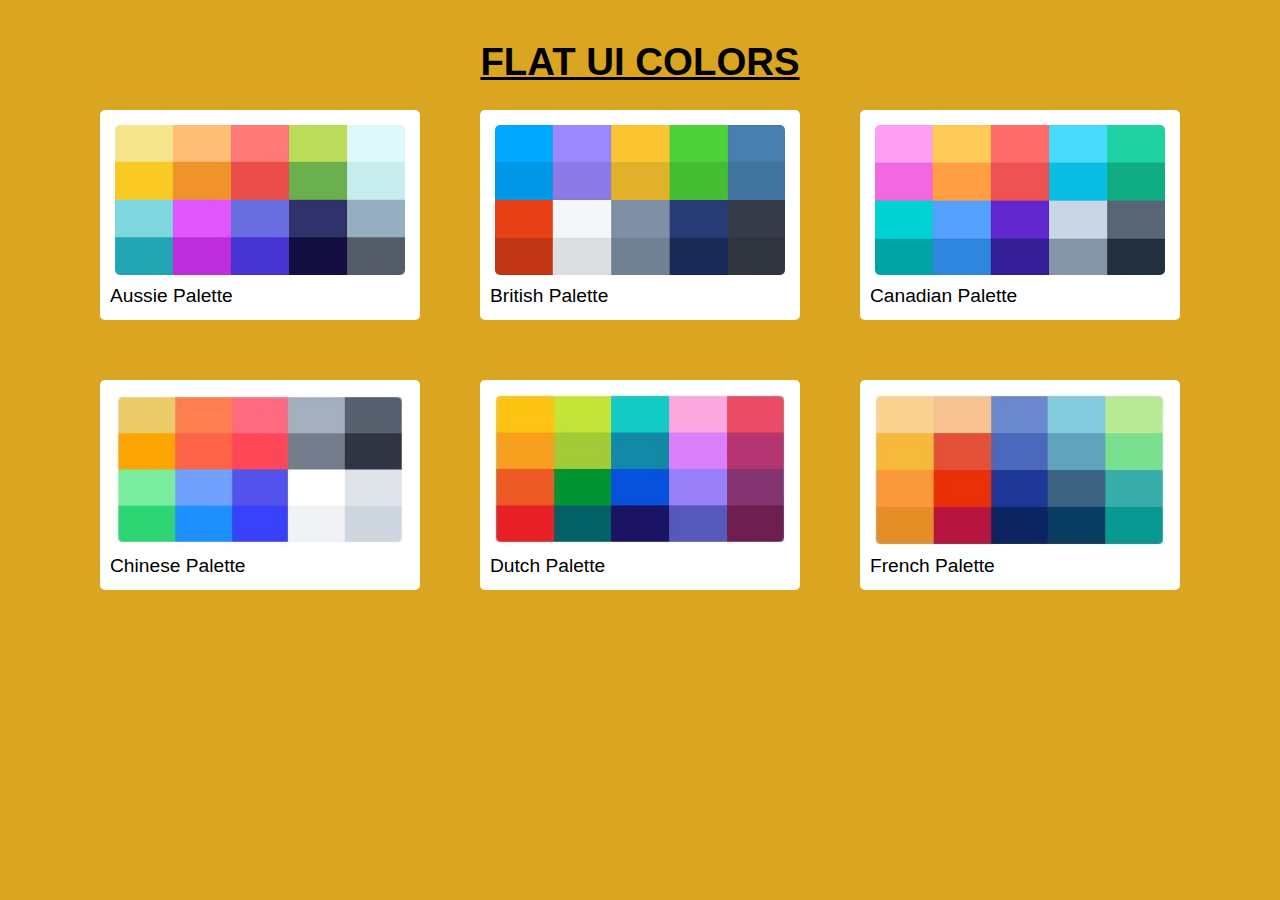
<file: index.html>
<!DOCTYPE html>
<html lang="en">
<head>
    <meta charset="UTF-8">
    <meta name="viewport" content="width=device-width, initial-scale=1.0">
    <title>Palettes | Flat UI Colors</title>
    <link rel="stylesheet" href="./style.css">
</head>
<body>
    <div class="heading">
       <h1> FLAT UI COLORS </h1>
    </div>
    <div class="container">
        <div class="div2">
            <a href='./aussie palette.html'>
            <img src="./assests/aussie-palette.jpg" alt="Aussie palette"></a>Aussie Palette
        </div>
         <div class="div2">
            <a href='./british palette.html'>
            <img src="./assests/british-palette.jpg" alt="British palette"></a>British Palette
            </div>
         <div class="div2">
            <a href='./canadian palette.html'>
            <img src="./assests/canadian-palette.jpg" alt="Canadian palette"></a>Canadian Palette
        </div>
        <div class="div2">
            <a href='./chinese palette.html'>
            <img src="./assests/chinese-palette.JPG" alt="Chinese palette"></a>Chinese Palette
        </div>
        <div class="div2">
            <a href='./Dutch palette.html'>
            <img src="./assests/dutch-palette.JPG" alt="Dutch palette"></a>Dutch Palette
        </div>
        <div class="div2">
            <a href='./French palette.html'>
            <img src="./assests/french-palette.JPG" alt="French palette"></a>French Palette
        </div>
    </div>
</body>
</html>
</file>
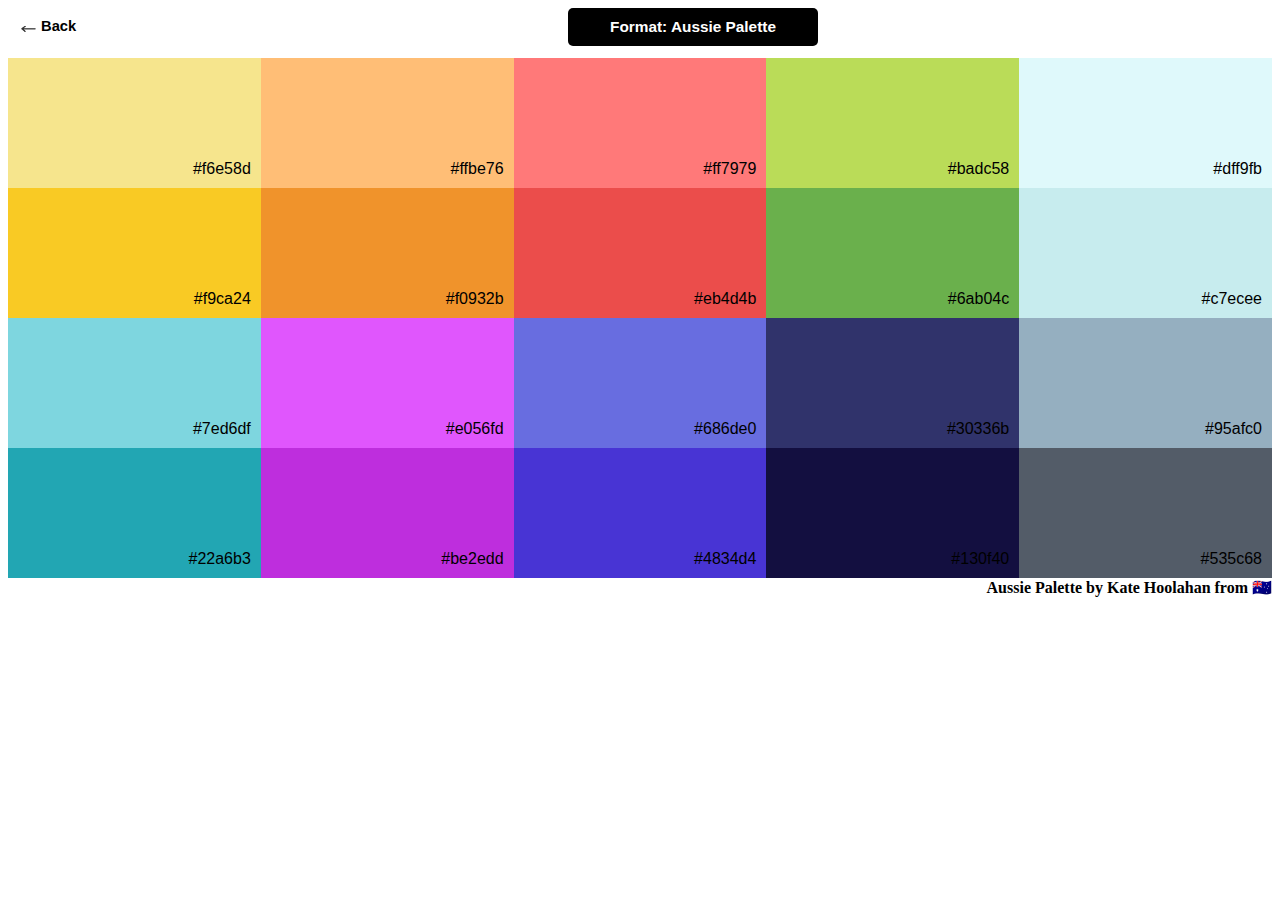
<file: aussie palette.html>
<!DOCTYPE html>
<html lang="en">
<head>
    <meta charset="UTF-8">
    <meta name="viewport" content="width=device-width, initial-scale=1.0">
    <title>Aussie Palette</title>
  <link rel="stylesheet" href="./styleaussiepalette.css">
</head>
<body>
  
  <div class="Back">
    <a href='./index.html'> <img src="./assests/back.png" alt="back" height="30px"> Back</a>
    <div class="Aussie"> Format: Aussie Palette</div> 
  </div>
      
    <div class="maindiv">
       <div id="f6e58d">#f6e58d</div>
       <div id="ffbe76">#ffbe76</div>
       <div id="ff7979">#ff7979</div>
       <div id="badc58">#badc58</div>
       <div id="dff9fb">#dff9fb</div>
       </div><div class="maindiv">
       <div id="f9ca24">#f9ca24</div>
       <div id="f0932b">#f0932b</div>
       <div id="eb4d4b">#eb4d4b</div>
       <div id="ab0">#6ab04c</div>
       <div id="c7ecee">#c7ecee</div>  
    </div>
    <div class="maindiv">
      <div id="ed6df">#7ed6df</div>
      <div id="e056fd">#e056fd</div>
      <div id="c686de0">#686de0</div>
      <div id="c30336b">#30336b</div>
      <div id="c95afc0">#95afc0</div>
    </div>
    <div class="maindiv">
      <div id="c22a6b3">#22a6b3</div>
      <div id="be2edd">#be2edd</div>
      <div id="c4834d4">#4834d4</div>
      <div id="c130f40">#130f40</div>
      <div id="c535c68">#535c68</div>
    </div>
    <div class="p">Aussie Palette by Kate Hoolahan from 🇦🇺
    </div>
</body>
</html>
</file>
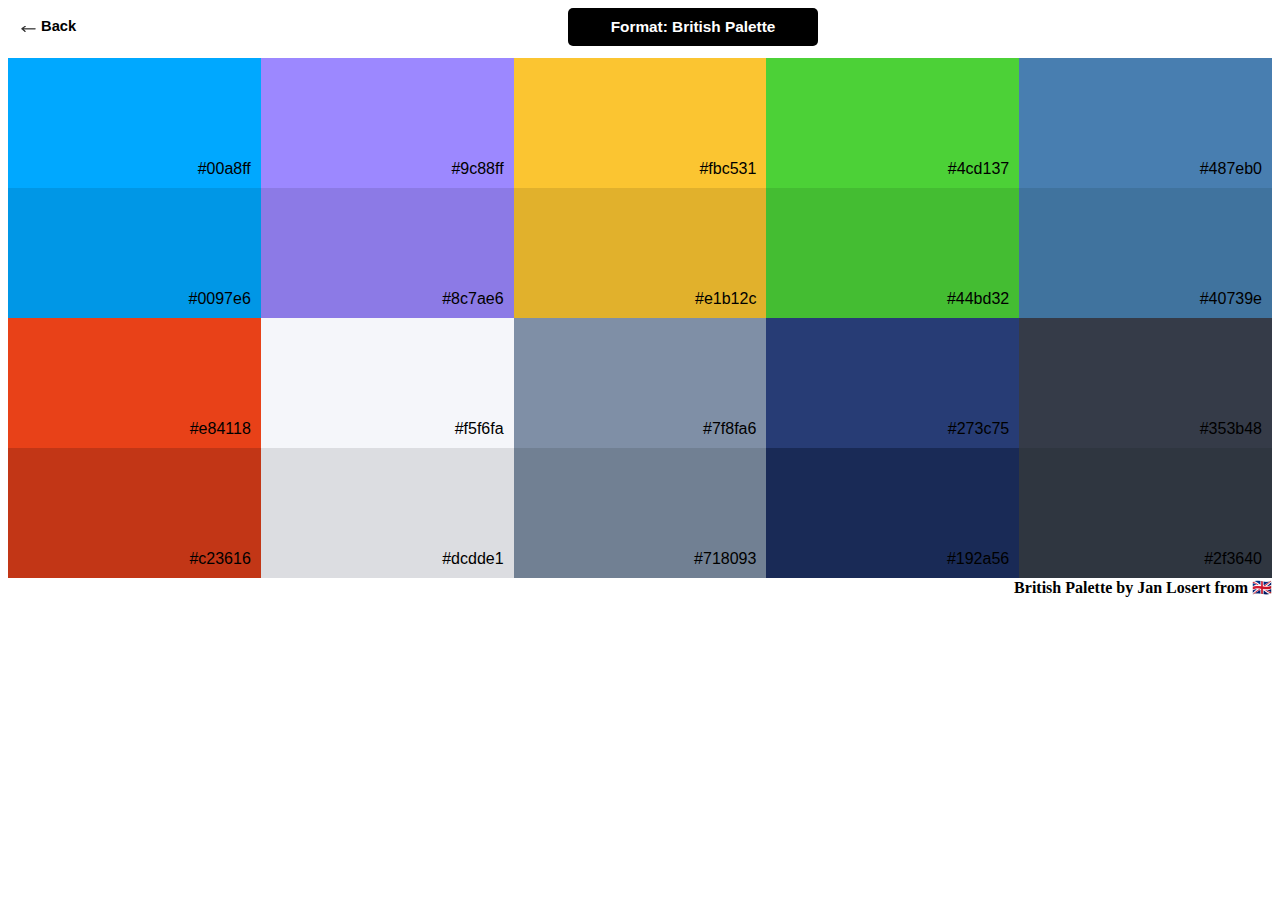
<file: british palette.html>
<!DOCTYPE html>
<html lang="en">
<head>
    <meta charset="UTF-8">
    <meta name="viewport" content="width=device-width, initial-scale=1.0">
    <title>British Palette</title>
  <link rel="stylesheet" href="./stylebritishpalette.css">
</head>
<body>
  
  <div class="Back">
    <a href='./index.html'> <img src="./assests/back.png" alt="back" height="30px"> Back</a>
    <div class="British"> Format: British Palette</div> 
  </div>

    <div class="maindiv">
      <div id="f6e58d">#00a8ff</div>
      <div id="ffbe76">#9c88ff</div>
      <div id="ff7979">#fbc531</div>
      <div id="badc58">#4cd137</div>
      <div id="dff9fb">#487eb0</div>
      </div><div class="maindiv">
      <div id="f9ca24">#0097e6</div>
      <div id="f0932b">#8c7ae6</div>
      <div id="eb4d4b">#e1b12c</div>
      <div id="ab0">#44bd32</div>
      <div id="c7ecee">#40739e</div>  
   </div>
   <div class="maindiv">
     <div id="ed6df">#e84118</div>
     <div id="e056fd">#f5f6fa</div>
     <div id="c686de0">#7f8fa6</div>
     <div id="c30336b">#273c75</div>
     <div id="c95afc0">#353b48</div>
   </div>
   <div class="maindiv">
     <div id="c22a6b3">#c23616</div>
     <div id="be2edd">#dcdde1</div>
     <div id="c4834d4">#718093</div>
     <div id="c130f40">#192a56</div>
     <div id="c535c68">#2f3640</div>
    </div>
    <div class="p">British Palette by Jan Losert from 🇬🇧
    </div>
</body>
</html>
</file>
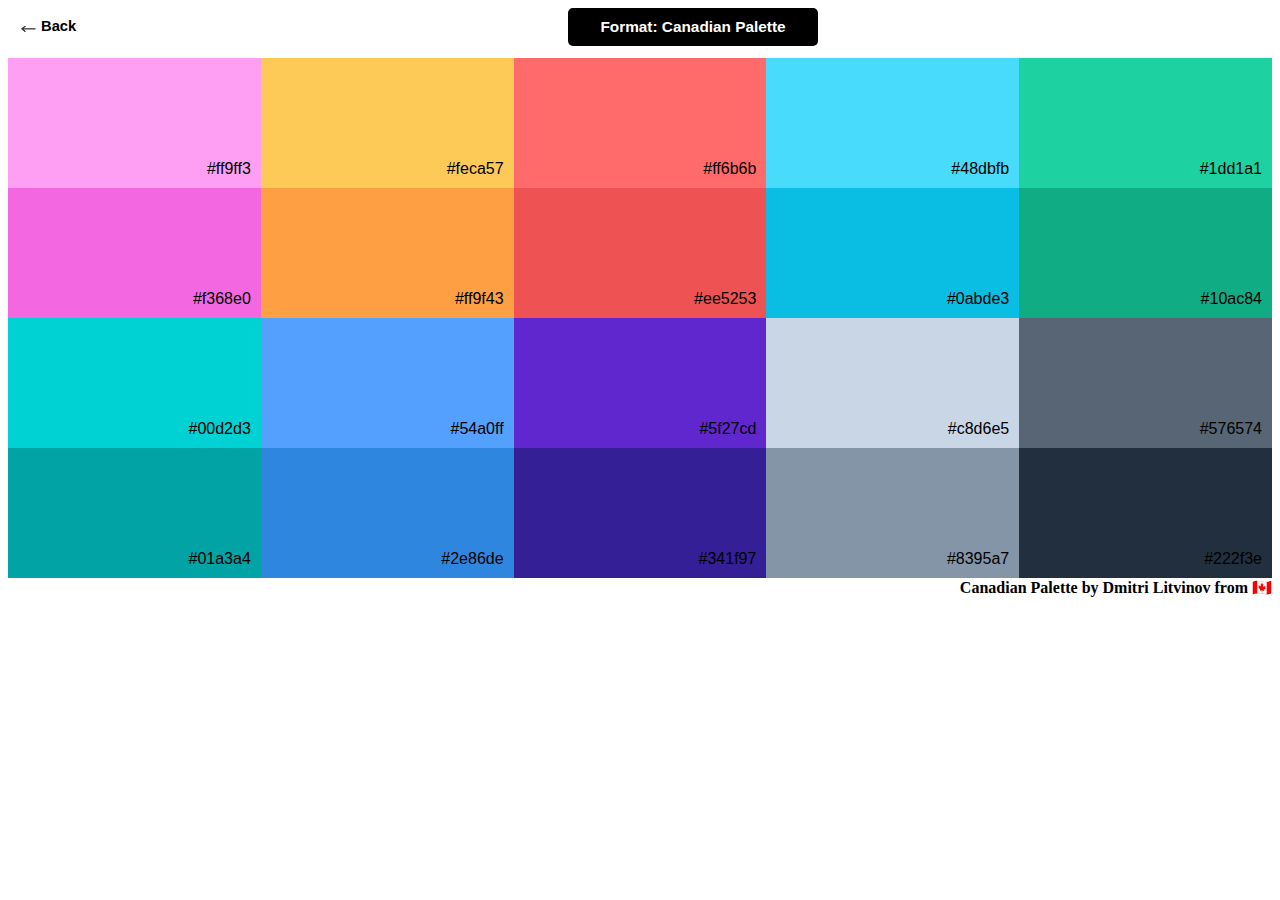
<file: canadian palette.html>
<!DOCTYPE html>
<html lang="en">
<head>
    <meta charset="UTF-8">
    <meta name="viewport" content="width=device-width, initial-scale=1.0">
    <title>Canadian Palette</title>
  <link rel="stylesheet" href="./stylecanadianpalette.css">
</head>
<body>
  
  <div class="Back">
    <a href='./index.html'> <img src="./assests/back.png" alt="back" height="30px"> Back</a>
    <div class="Canadian"> Format: Canadian Palette</div> 
  </div>

    <div class="maindiv">
      <div id="f6e58d">#ff9ff3</div>
      <div id="ffbe76">#feca57</div>
      <div id="ff7979">#ff6b6b</div>
      <div id="badc58">#48dbfb</div>
      <div id="dff9fb">#1dd1a1</div>
      </div><div class="maindiv">
      <div id="f9ca24">#f368e0</div>
      <div id="f0932b">#ff9f43</div>
      <div id="eb4d4b">#ee5253</div>
      <div id="ab0">#0abde3</div>
      <div id="c7ecee">#10ac84</div>  
   </div>
   <div class="maindiv">
     <div id="ed6df">#00d2d3</div>
     <div id="e056fd">#54a0ff</div>
     <div id="c686de0">#5f27cd</div>
     <div id="c30336b">#c8d6e5</div>
     <div id="c95afc0">#576574</div>
   </div>
   <div class="maindiv">
     <div id="c22a6b3">#01a3a4</div>
     <div id="be2edd">#2e86de</div>
     <div id="c4834d4">#341f97</div>
     <div id="c130f40">#8395a7</div>
     <div id="c535c68">#222f3e</div>
    </div>
    <div class="p">Canadian Palette by Dmitri Litvinov from 🇨🇦
    </div>
</body>
</html>
</file>
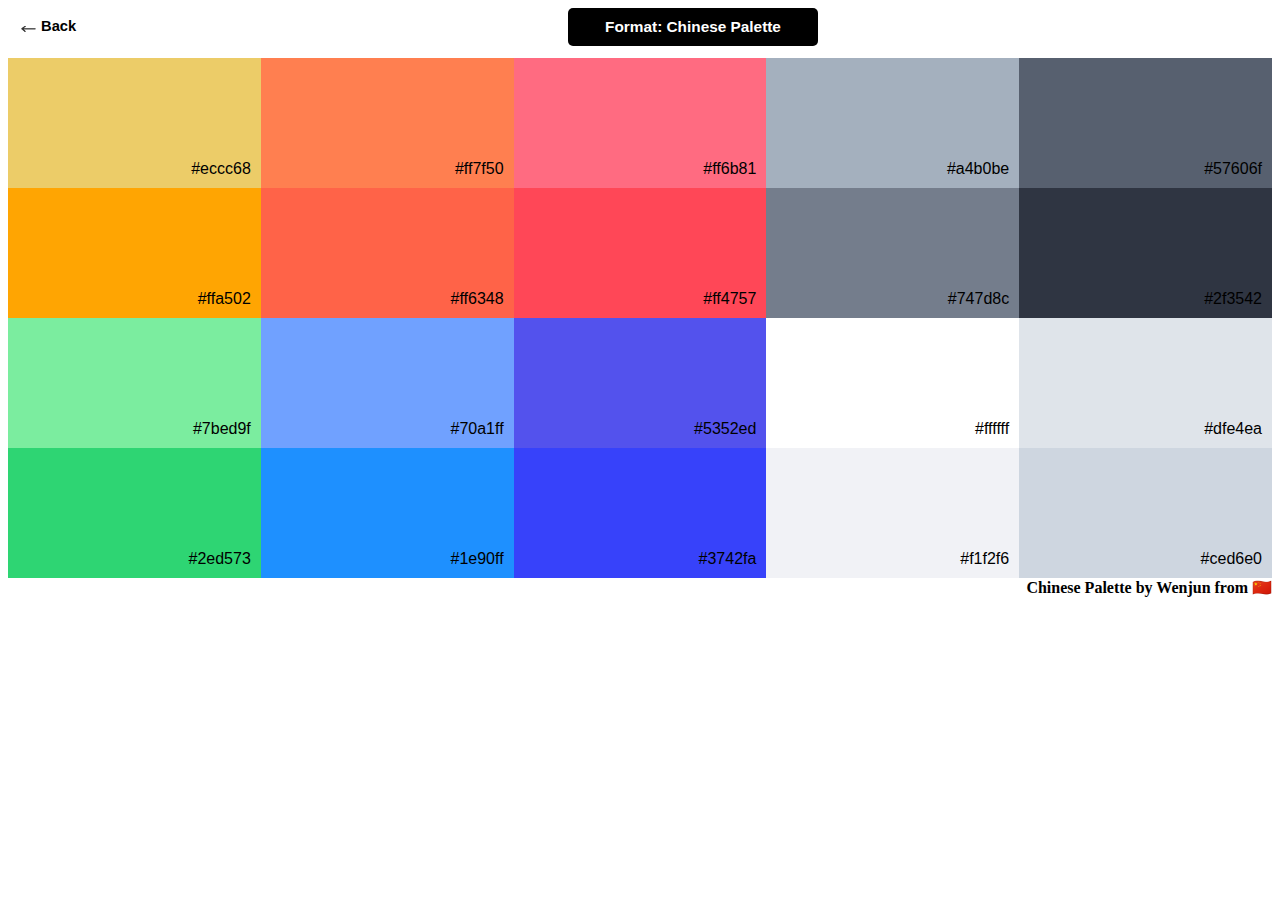
<file: chinese palette.html>
<!DOCTYPE html>
<html lang="en">
<head>
    <meta charset="UTF-8">
    <meta name="viewport" content="width=device-width, initial-scale=1.0">
    <title>Chinese Palette</title>
  <link rel="stylesheet" href="./stylechinesepalette.css">
</head>
<body>
  
  <div class="Back">
    <a href='./index.html'> <img src="./assests/back.png" alt="back" height="30px"> Back</a>
    <div class="Chinese"> Format: Chinese Palette</div> 
  </div>
      
    <div class="maindiv">
       <div id="f6e58d">#eccc68</div>
       <div id="ffbe76">#ff7f50</div>
       <div id="ff7979">#ff6b81</div>
       <div id="badc58">#a4b0be</div>
       <div id="dff9fb">#57606f</div>
       </div><div class="maindiv">
       <div id="f9ca24">#ffa502</div>
       <div id="f0932b">#ff6348</div>
       <div id="eb4d4b">#ff4757</div>
       <div id="ab0">#747d8c</div>
       <div id="c7ecee">#2f3542</div>  
    </div>
    <div class="maindiv">
      <div id="ed6df">#7bed9f</div>
      <div id="e056fd">#70a1ff</div>
      <div id="c686de0">#5352ed</div>
      <div id="c30336b">#ffffff</div>
      <div id="c95afc0">#dfe4ea</div>
    </div>
    <div class="maindiv">
      <div id="c22a6b3">#2ed573</div>
      <div id="be2edd">#1e90ff</div>
      <div id="c4834d4">#3742fa</div>
      <div id="c130f40">#f1f2f6</div>
      <div id="c535c68">#ced6e0</div>
    </div>
    <div class="p">Chinese Palette by Wenjun from 🇨🇳
    </div>
</body>
</html>
</file>
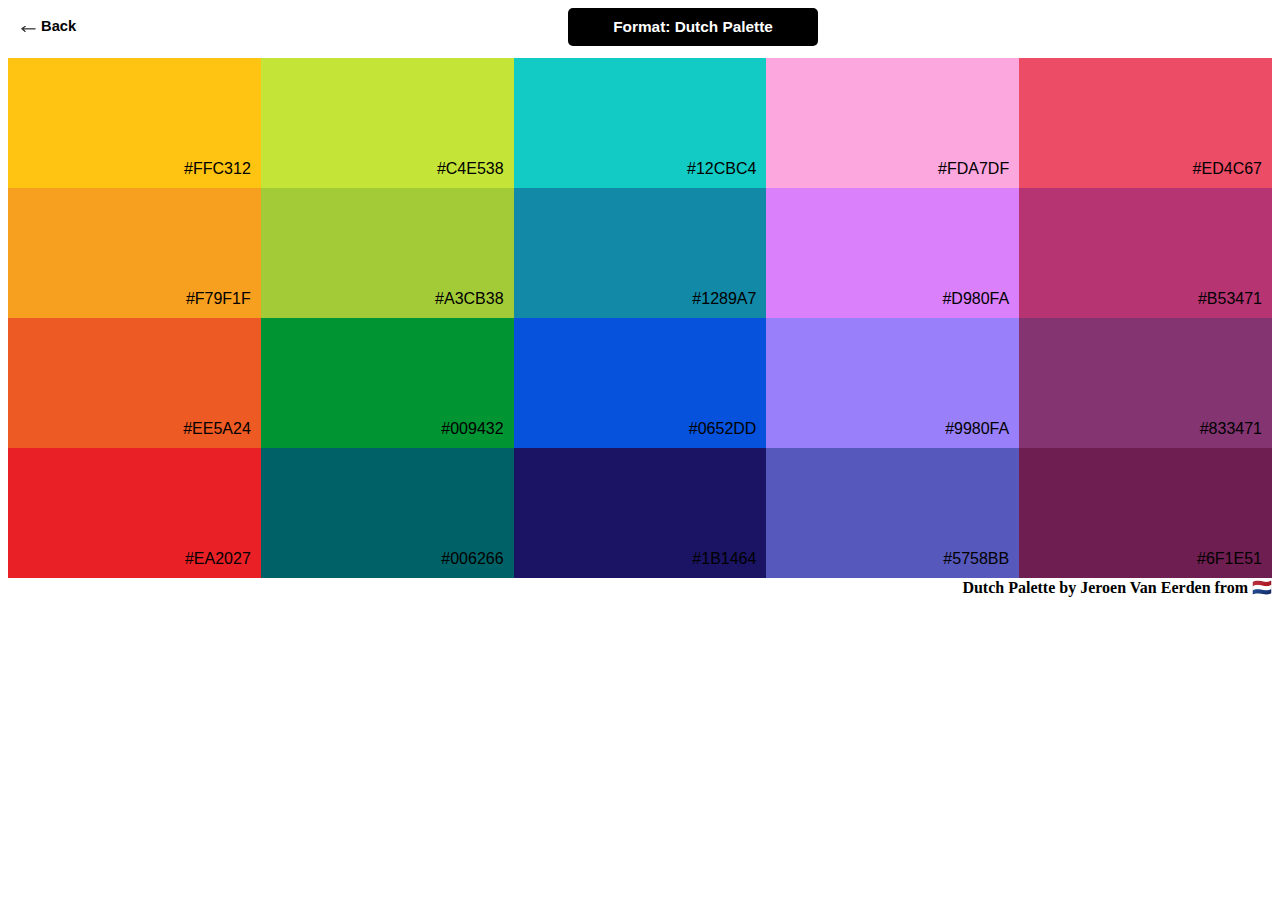
<file: Dutch palette.html>
<!DOCTYPE html>
<html lang="en">
<head>
    <meta charset="UTF-8">
    <meta name="viewport" content="width=device-width, initial-scale=1.0">
    <title>Dutch Palette</title>
  <link rel="stylesheet" href="./styledutchpalette.css">
</head>
<body>
  
  <div class="Back">
    <a href='./index.html'> <img src="./assests/back.png" alt="back" height="30px"> Back</a>
    <div class="Dutch"> Format: Dutch Palette</div> 
  </div>
      
    <div class="maindiv">
       <div id="f6e58d">#FFC312</div>
       <div id="ffbe76">#C4E538</div>
       <div id="ff7979">#12CBC4</div>
       <div id="badc58">#FDA7DF</div>
       <div id="dff9fb">#ED4C67</div>
       </div><div class="maindiv">
       <div id="f9ca24">#F79F1F</div>
       <div id="f0932b">#A3CB38</div>
       <div id="eb4d4b">#1289A7</div>
       <div id="ab0">#D980FA</div>
       <div id="c7ecee">#B53471</div>  
    </div>
    <div class="maindiv">
      <div id="ed6df">#EE5A24</div>
      <div id="e056fd">#009432</div>
      <div id="c686de0">#0652DD</div>
      <div id="c30336b">#9980FA</div>
      <div id="c95afc0">#833471</div>
    </div>
    <div class="maindiv">
      <div id="c22a6b3">#EA2027</div>
      <div id="be2edd">#006266</div>
      <div id="c4834d4">#1B1464</div>
      <div id="c130f40">#5758BB</div>
      <div id="c535c68">#6F1E51</div>
    </div>
    <div class="p">Dutch Palette by Jeroen Van Eerden from 🇳🇱
    </div>
    
</body>
</html>
</file>
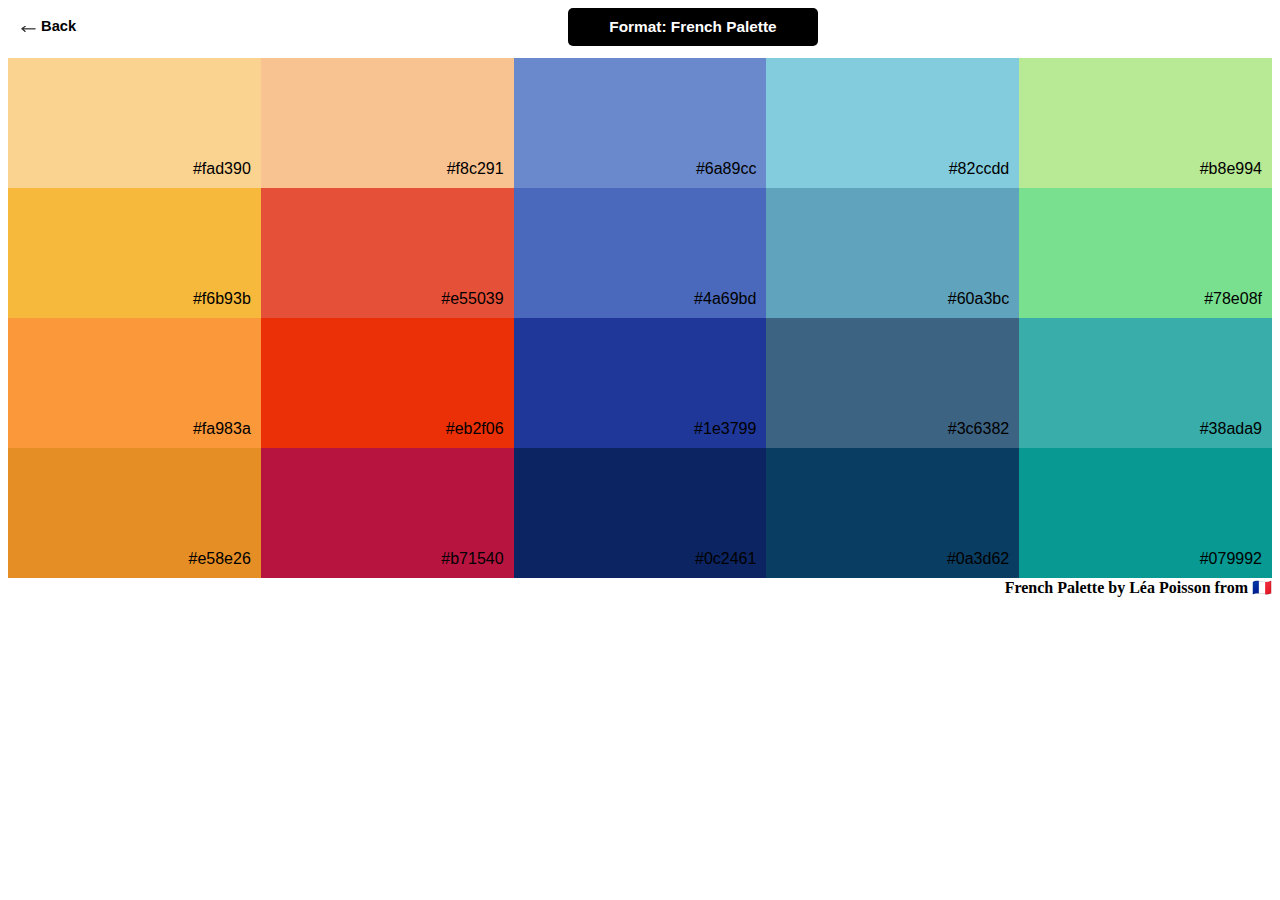
<file: French palette.html>
<!DOCTYPE html>
<html lang="en">
<head>
    <meta charset="UTF-8">
    <meta name="viewport" content="width=device-width, initial-scale=1.0">
    <title>French Palette</title>
  <link rel="stylesheet" href="./stylefrenchpalette.css">
</head>
<body>
  
  <div class="Back">
    <a href='./index.html'> <img src="./assests/back.png" alt="back" height="30px"> Back</a>
    <div class="French"> Format: French Palette</div> 
  </div>
      
    <div class="maindiv">
       <div id="f6e58d">#fad390</div>
       <div id="ffbe76">#f8c291</div>
       <div id="ff7979">#6a89cc</div>
       <div id="badc58">#82ccdd</div>
       <div id="dff9fb">#b8e994</div>
       </div><div class="maindiv">
       <div id="f9ca24">#f6b93b</div>
       <div id="f0932b">#e55039</div>
       <div id="eb4d4b">#4a69bd</div>
       <div id="ab0">#60a3bc</div>
       <div id="c7ecee">#78e08f</div>  
    </div>
    <div class="maindiv">
      <div id="ed6df">#fa983a</div>
      <div id="e056fd">#eb2f06</div>
      <div id="c686de0">#1e3799</div>
      <div id="c30336b">#3c6382</div>
      <div id="c95afc0">#38ada9</div>
    </div>
    <div class="maindiv">
      <div id="c22a6b3">#e58e26</div>
      <div id="be2edd">#b71540</div>
      <div id="c4834d4">#0c2461</div>
      <div id="c130f40">#0a3d62</div>
      <div id="c535c68">#079992</div>
    </div>
    <div class="p">French Palette by Léa Poisson from 🇫🇷
    </div>
</body>
</html>
</file>
<file: style.css>
body{
    background-color: goldenrod;
}
.heading{
    color: black;
    margin-top: 40px;
    font-size: 13.5px;
    font-family: 'Gill Sans', 'Gill Sans MT', Calibri, 'Trebuchet MS', sans-serif;
    height: 40px;
    text-align: justify;
    text-decoration-line: underline;
    font-size: larger;
}
.container{
    display: flex;
    flex-direction: row;
    align-items: center;
    justify-content: center;
    flex-wrap: wrap;
}
h1{
    cursor: auto;
    text-align: center;
}

.div2{
    background-color: white;
    width: 300px;
    height: 190px;
    margin: 30px;
    border-radius: 5px;
    padding: 10px;
    font-family: 'Franklin Gothic Medium', 'Arial Narrow', Arial, sans-serif;
    font-size: larger;
}
img{
    border: 0px solid white;
    border-radius: 10px;
    width: 290px;
    height: 150px;
    padding:5px;
}
</file>
<file: styleaussiepalette.css>
.Back{
    height: 50px;
    display: flex;
    flex-direction: row;
    font-weight: bolder;
}
img{
    margin-left: 10px;
    margin-top: 3px;
    margin-right: 5px;
    height: 15px;
}
a{
    text-decoration: none;
    font-family: Arial, Helvetica, sans-serif;
    font-size: 1.15vw;
    margin-top: 10px;
    margin-left: 3px;
    display: flex;
    color: black
}
.Aussie{
    font-size: 1.2vw ;
    font-family: 'Gill Sans', 'Gill Sans MT', Calibri, 'Trebuchet MS', sans-serif;
    border: 0px ;
    border-radius: 5px;
    width: 250px;
    height: 38px;
    display: flex;
    justify-content: center;
    align-items: center;
    margin-left: 560px;
    color: rgb(255, 255, 255);
    background-color: black;
    position: absolute;
}

.maindiv{
    display: flex;
    flex-direction: rows;
    width: 100%;
    justify-content: center
   
}
#f6e58d{
    background-color: #f6e58d;
    font-family: Arial, Helvetica, sans-serif;
        width: 270px;
    height: 110px;
    display: flex;
    align-items: flex-end;
    justify-content: flex-end;
    padding: 10px;
}
#ffbe76{
    font-family: Arial, Helvetica, sans-serif;
        width: 270px;
    height: 110px;
    background-color: #ffbe76;
    display: flex;
    align-items: flex-end;
    justify-content: flex-end;
    padding: 10px;
}
#ff7979{
    font-family: Arial, Helvetica, sans-serif;
        width: 270px;
    height: 110px;
    background-color: #ff7979;
    display: flex;
    align-items: flex-end;
    justify-content: flex-end;
    padding: 10px;
}
#badc58{
    font-family: Arial, Helvetica, sans-serif;
        width: 270px;
    height: 110px;
    background-color: #badc58;
    display: flex;
    align-items: flex-end;
    justify-content: flex-end;
    padding: 10px;
}
#dff9fb{
    font-family: Arial, Helvetica, sans-serif;
        width: 270px;
    height: 110px;
    background-color: #dff9fb;
    display: flex;
    align-items: flex-end;
    justify-content: flex-end;
    padding: 10px;
}
#f9ca24{
    font-family: Arial, Helvetica, sans-serif;
        width: 270px;
    height: 110px;
    background-color: #f9ca24;
    display: flex;
    align-items: flex-end;
    justify-content: flex-end;
    padding: 10px;
    
}
#f0932b{  
    font-family: Arial, Helvetica, sans-serif;
        width: 270px;
    height: 110px;
    background-color: #f0932b;
    display: flex;
    align-items: flex-end;
    justify-content: flex-end;
    padding: 10px;
}
#eb4d4b{  
    font-family: Arial, Helvetica, sans-serif;
        width: 270px;
    height: 110px;
    background-color: #eb4d4b;
    display: flex;
    align-items: flex-end;
    justify-content: flex-end;
    padding: 10px;
}
#ab0{  
    font-family: Arial, Helvetica, sans-serif;
        width: 270px;
    height: 110px;
    background-color: #6ab04c;
    display: flex;
    align-items: flex-end;
    justify-content: flex-end;
    padding: 10px;
}
#c7ecee{  
    font-family: Arial, Helvetica, sans-serif;
        width: 270px;
    height: 110px;
    background-color: #c7ecee;
    display: flex;
    align-items: flex-end;
    justify-content: flex-end;
    padding: 10px;
}
#ed6df{  
    font-family: Arial, Helvetica, sans-serif;
        width: 270px;
    height: 110px;
    background-color:#7ed6df;
    display: flex;
    align-items: flex-end;
    justify-content: flex-end;
    padding: 10px;
}
#e056fd{  
    font-family: Arial, Helvetica, sans-serif;
        width: 270px;
    height: 110px;
    background-color:#e056fd;
    display: flex;
    align-items: flex-end;
    justify-content: flex-end;
    padding: 10px;
}
#c686de0{  
    font-family: Arial, Helvetica, sans-serif;
        width: 270px;
    height: 110px;
    background-color: #686de0;
    display: flex;
    align-items: flex-end;
    justify-content: flex-end;
    padding: 10px;
}
#c30336b{  
    font-family: Arial, Helvetica, sans-serif;
        width: 270px;
    height: 110px;
    background-color:#30336b;
    display: flex;
    align-items: flex-end;
    justify-content: flex-end;
    padding: 10px;
}
#c95afc0{  
    font-family: Arial, Helvetica, sans-serif;
        width: 270px;
    height: 110px;
    background-color:#95afc0;
    display: flex;
    align-items: flex-end;
    justify-content: flex-end;
    padding: 10px;
  
}
#c22a6b3{
    font-family: Arial, Helvetica, sans-serif;
        width: 270px;
    height: 110px;
    background-color:#22a6b3;
    display: flex;
    align-items: flex-end;
    justify-content: flex-end;
    padding: 10px;
}
#be2edd{
    font-family: Arial, Helvetica, sans-serif;
        width: 270px;
    height: 110px;
    background-color:#be2edd;
    display: flex;
    align-items: flex-end;
    justify-content: flex-end;
    padding: 10px;
}
#c4834d4{
    font-family: Arial, Helvetica, sans-serif;
        width: 270px;
    height: 110px;
    background-color:#4834d4;
    display: flex;
    align-items: flex-end;
    justify-content: flex-end;
    padding: 10px;
}
#c130f40{
    font-family: Arial, Helvetica, sans-serif;
        width: 270px;
    height: 110px;
    background-color:#130f40;
    display: flex;
    align-items: flex-end;
    justify-content: flex-end;
    padding: 10px;
}
#c535c68{
    font-family: Arial, Helvetica, sans-serif;
        width: 270px;
    height: 110px;
    background-color:#535c68;
    display: flex;
    align-items: flex-end;
    justify-content: flex-end;
    padding: 10px;
}
.p{text-align: end;
    font-weight: bolder;
    font-size: medium;
    }
</file>
<file: stylebritishpalette.css>
.Back{
    height: 50px;
    display: flex;
    flex-direction: row;
    font-weight: bolder;
}
img{
    margin-left: 10px;
    margin-top: 3px;
    margin-right: 5px;
    height: 15px;
}
a{
    text-decoration: none;
    font-family: Arial, Helvetica, sans-serif;
    font-size: 1.15vw;
    margin-top: 10px;
    margin-left: 3px;
    display: flex;
    color: black
}
.British{
    font-size: 1.2vw ;
    font-family: 'Gill Sans', 'Gill Sans MT', Calibri, 'Trebuchet MS', sans-serif;
    border: 0px ;
    border-radius: 5px;
    width: 250px;
    height: 38px;
    position: absolute;
    display: flex;
    justify-content: center;
    align-items: center;
    margin-left: 560px;
    color: rgb(255, 255, 255);
    background-color: black;
}

.maindiv{
    display: flex;
    flex-direction: rows;
    width: 100%;
    justify-content: center
   
}
#f6e58d{
    background-color: #00a8ff;
    font-family: Arial, Helvetica, sans-serif;
       width: 270px;
    height: 110px;
    display: flex;
    align-items: flex-end;
    justify-content: flex-end;
    padding: 10px;
}
#ffbe76{
    font-family: Arial, Helvetica, sans-serif;
       width: 270px;
    height: 110px;
    background-color: #9c88ff;
    display: flex;
    align-items: flex-end;
    justify-content: flex-end;
    padding: 10px;
}
#ff7979{
    font-family: Arial, Helvetica, sans-serif;
       width: 270px;
    height: 110px;
    background-color: #fbc531;
    display: flex;
    align-items: flex-end;
    justify-content: flex-end;
    padding: 10px;
}
#badc58{
    font-family: Arial, Helvetica, sans-serif;
       width: 270px;
    height: 110px;
    background-color: #4cd137;
    display: flex;
    align-items: flex-end;
    justify-content: flex-end;
    padding: 10px;
}
#dff9fb{
    font-family: Arial, Helvetica, sans-serif;
       width: 270px;
    height: 110px;
    background-color: #487eb0;
    display: flex;
    align-items: flex-end;
    justify-content: flex-end;
    padding: 10px;
}
#f9ca24{
    font-family: Arial, Helvetica, sans-serif;
       width: 270px;
    height: 110px;
    background-color: #0097e6;
    display: flex;
    align-items: flex-end;
    justify-content: flex-end;
    padding: 10px;
    
}
#f0932b{  
    font-family: Arial, Helvetica, sans-serif;
       width: 270px;
    height: 110px;
    background-color: #8c7ae6;
    display: flex;
    align-items: flex-end;
    justify-content: flex-end;
    padding: 10px;
}
#eb4d4b{  
    font-family: Arial, Helvetica, sans-serif;
       width: 270px;
    height: 110px;
   background-color: #e1b12c;
    display: flex;
    align-items: flex-end;
    justify-content: flex-end;
    padding: 10px;
}
#ab0{  
    font-family: Arial, Helvetica, sans-serif;
       width: 270px;
    height: 110px;
    background-color: #44bd32;
    display: flex;
    align-items: flex-end;
    justify-content: flex-end;
    padding: 10px;
}
#c7ecee{  
    font-family: Arial, Helvetica, sans-serif;
       width: 270px;
    height: 110px;
    background-color: #40739e;
    display: flex;
    align-items: flex-end;
    justify-content: flex-end;
    padding: 10px;
}
#ed6df{  
    font-family: Arial, Helvetica, sans-serif;
       width: 270px;
    height: 110px;
    background-color:#e84118;
    display: flex;
    align-items: flex-end;
    justify-content: flex-end;
    padding: 10px;
}
#e056fd{  
    font-family: Arial, Helvetica, sans-serif;
       width: 270px;
    height: 110px;
    background-color:#f5f6fa;
    display: flex;
    align-items: flex-end;
    justify-content: flex-end;
    padding: 10px;
}
#c686de0{  
    font-family: Arial, Helvetica, sans-serif;
       width: 270px;
    height: 110px;
    background-color: #7f8fa6;
    display: flex;
    align-items: flex-end;
    justify-content: flex-end;
    padding: 10px;
}
#c30336b{  
    font-family: Arial, Helvetica, sans-serif;
       width: 270px;
    height: 110px;
    background-color:#273c75;
    display: flex;
    align-items: flex-end;
    justify-content: flex-end;
    padding: 10px;
}
#c95afc0{  
    font-family: Arial, Helvetica, sans-serif;
       width: 270px;
    height: 110px;
    background-color:#353b48;
    display: flex;
    align-items: flex-end;
    justify-content: flex-end;
    padding: 10px;
  
}
#c22a6b3{
    font-family: Arial, Helvetica, sans-serif;
       width: 270px;
    height: 110px;
    background-color:#c23616;
    display: flex;
    align-items: flex-end;
    justify-content: flex-end;
    padding: 10px;
}
#be2edd{
    font-family: Arial, Helvetica, sans-serif;
       width: 270px;
    height: 110px;
    background-color:#dcdde1;
    display: flex;
    align-items: flex-end;
    justify-content: flex-end;
    padding: 10px;
}
#c4834d4{
    font-family: Arial, Helvetica, sans-serif;
       width: 270px;
    height: 110px;
    background-color:#718093;
    display: flex;
    align-items: flex-end;
    justify-content: flex-end;
    padding: 10px;
}
#c130f40{
    font-family: Arial, Helvetica, sans-serif;
       width: 270px;
    height: 110px;
    background-color:#192a56;
    display: flex;
    align-items: flex-end;
    justify-content: flex-end;
    padding: 10px;
}
#c535c68{
    font-family: Arial, Helvetica, sans-serif;
       width: 270px;
    height: 110px;
    background-color:#2f3640;
    display: flex;
    align-items: flex-end;
    justify-content: flex-end;
    padding: 10px;
}
.p{text-align: end;
    font-weight: bolder;
    font-size: medium;
    }
</file>
<file: stylecanadianpalette.css>
.Back{
    height: 50px;
    display: flex;
    flex-direction: row;
    font-weight: bolder;
}
img{
    margin-left: 10px;
    margin-top: 3px;
    margin-right: 5px;
    height: 15px; 
}
a{
    text-decoration: none;
    font-family: Arial, Helvetica, sans-serif;
    font-size: 1.15vw;
    margin-top: 10px;
    margin-left: 3px;
    display: flex;
    color: black
}
.Canadian{
    font-size: 1.2vw ;
    font-family: 'Gill Sans', 'Gill Sans MT', Calibri, 'Trebuchet MS', sans-serif;
    border: 0px ;
    border-radius: 5px;
    width: 250px;
    height: 38px;
    display: flex;
    justify-content: center;
    align-items: center;
    margin-left: 560px;
    color: rgb(255, 255, 255);
    background-color: black;
    position: absolute;
}

.maindiv{
    display: flex;
    flex-direction: rows;
    width: 100%;
    justify-content: center
   
}
#f6e58d{
    background-color: #ff9ff3;
    font-family: Arial, Helvetica, sans-serif;
       width: 270px;
    height: 110px;
    display: flex;
    align-items: flex-end;
    justify-content: flex-end;
    padding: 10px;
}
#ffbe76{
    font-family: Arial, Helvetica, sans-serif;
       width: 270px;
    height: 110px;
    background-color: #feca57;
    display: flex;
    align-items: flex-end;
    justify-content: flex-end;
    padding: 10px;
}
#ff7979{
    font-family: Arial, Helvetica, sans-serif;
       width: 270px;
    height: 110px;
    background-color: #ff6b6b;
    display: flex;
    align-items: flex-end;
    justify-content: flex-end;
    padding: 10px;
}
#badc58{
    font-family: Arial, Helvetica, sans-serif;
       width: 270px;
    height: 110px;
    background-color: #48dbfb;
    display: flex;
    align-items: flex-end;
    justify-content: flex-end;
    padding: 10px;
}
#dff9fb{
    font-family: Arial, Helvetica, sans-serif;
       width: 270px;
    height: 110px;
    background-color: #1dd1a1;
    display: flex;
    align-items: flex-end;
    justify-content: flex-end;
    padding: 10px;
}
#f9ca24{
    font-family: Arial, Helvetica, sans-serif;
       width: 270px;
    height: 110px;
    background-color: #f368e0;
    display: flex;
    align-items: flex-end;
    justify-content: flex-end;
    padding: 10px;
    
}
#f0932b{  
    font-family: Arial, Helvetica, sans-serif;
       width: 270px;
    height: 110px;
    background-color: #ff9f43;
    display: flex;
    align-items: flex-end;
    justify-content: flex-end;
    padding: 10px;
}
#eb4d4b{  
    font-family: Arial, Helvetica, sans-serif;
       width: 270px;
    height: 110px;
    background-color: #ee5253;
    display: flex;
    align-items: flex-end;
    justify-content: flex-end;
    padding: 10px;
}
#ab0{  
    font-family: Arial, Helvetica, sans-serif;
       width: 270px;
    height: 110px;
    background-color: #0abde3;
    display: flex;
    align-items: flex-end;
    justify-content: flex-end;
    padding: 10px;
}
#c7ecee{  
    font-family: Arial, Helvetica, sans-serif;
       width: 270px;
    height: 110px;
    background-color: #10ac84;
    display: flex;
    align-items: flex-end;
    justify-content: flex-end;
    padding: 10px;
}
#ed6df{  
    font-family: Arial, Helvetica, sans-serif;
       width: 270px;
    height: 110px;
    background-color:#00d2d3;
    display: flex;
    align-items: flex-end;
    justify-content: flex-end;
    padding: 10px;
}
#e056fd{  
    font-family: Arial, Helvetica, sans-serif;
       width: 270px;
    height: 110px;
    background-color:#54a0ff;
    display: flex;
    align-items: flex-end;
    justify-content: flex-end;
    padding: 10px;
}
#c686de0{  
    font-family: Arial, Helvetica, sans-serif;
       width: 270px;
    height: 110px;
    background-color: #5f27cd;
    display: flex;
    align-items: flex-end;
    justify-content: flex-end;
    padding: 10px;
}
#c30336b{  
    font-family: Arial, Helvetica, sans-serif;
       width: 270px;
    height: 110px;
    background-color:#c8d6e5;
    display: flex;
    align-items: flex-end;
    justify-content: flex-end;
    padding: 10px;
}
#c95afc0{  
    font-family: Arial, Helvetica, sans-serif;
       width: 270px;
    height: 110px;
    background-color:#576574;
    display: flex;
    align-items: flex-end;
    justify-content: flex-end;
    padding: 10px;
  
}
#c22a6b3{
    font-family: Arial, Helvetica, sans-serif;
       width: 270px;
    height: 110px;
    background-color:#01a3a4;
    display: flex;
    align-items: flex-end;
    justify-content: flex-end;
    padding: 10px;
}
#be2edd{
    font-family: Arial, Helvetica, sans-serif;
       width: 270px;
    height: 110px;
    background-color:#2e86de;
    display: flex;
    align-items: flex-end;
    justify-content: flex-end;
    padding: 10px;
}
#c4834d4{
    font-family: Arial, Helvetica, sans-serif;
       width: 270px;
    height: 110px;
    background-color:#341f97;
    display: flex;
    align-items: flex-end;
    justify-content: flex-end;
    padding: 10px;
}
#c130f40{
    font-family: Arial, Helvetica, sans-serif;
       width: 270px;
    height: 110px;
    background-color:#8395a7;
    display: flex;
    align-items: flex-end;
    justify-content: flex-end;
    padding: 10px;
}
#c535c68{
    font-family: Arial, Helvetica, sans-serif;
       width: 270px;
    height: 110px;
    background-color:#222f3e;
    display: flex;
    align-items: flex-end;
    justify-content: flex-end;
    padding: 10px;
}
.p{text-align: end;
    font-weight: bolder;
    font-size: medium;
    }
</file>
<file: stylechinesepalette.css>
.Back{
    height: 50px;
    display: flex;
    flex-direction: row;
    font-weight: bolder;
}
img{
    margin-left: 10px;
    margin-top: 3px;
    margin-right: 5px;
    height: 15px;
}
a{
    text-decoration: none;
    font-family: Arial, Helvetica, sans-serif;
    font-size: 1.15vw;
    margin-top: 10px;
    margin-left: 3px;
    display: flex;
    color: black
}
.Chinese{
    font-size: 1.2vw ;
    font-family: 'Gill Sans', 'Gill Sans MT', Calibri, 'Trebuchet MS', sans-serif;
    border: 0px ;
    border-radius: 5px;
    width: 250px;
    height: 38px;
    display: flex;
    justify-content: center;
    align-items: center;
    margin-left: 560px;
    color: rgb(255, 255, 255);
    background-color: black;
    position: absolute;
}

.maindiv{
    display: flex;
    flex-direction: rows;
    width: 100%;
    justify-content: center
   
}
#f6e58d{
    background-color: #eccc68;
    font-family: Arial, Helvetica, sans-serif;
        width: 270px;
    height: 110px;
    display: flex;
    align-items: flex-end;
    justify-content: flex-end;
    padding: 10px;
}
#ffbe76{
    font-family: Arial, Helvetica, sans-serif;
        width: 270px;
    height: 110px;
    background-color: #ff7f50;
    display: flex;
    align-items: flex-end;
    justify-content: flex-end;
    padding: 10px;
}
#ff7979{
    font-family: Arial, Helvetica, sans-serif;
        width: 270px;
    height: 110px;
    background-color: #ff6b81;
    display: flex;
    align-items: flex-end;
    justify-content: flex-end;
    padding: 10px;
}
#badc58{
    font-family: Arial, Helvetica, sans-serif;
        width: 270px;
    height: 110px;
    background-color: #a4b0be;
    display: flex;
    align-items: flex-end;
    justify-content: flex-end;
    padding: 10px;
}
#dff9fb{
    font-family: Arial, Helvetica, sans-serif;
        width: 270px;
    height: 110px;
    background-color: #57606f;
    display: flex;
    align-items: flex-end;
    justify-content: flex-end;
    padding: 10px;
}
#f9ca24{
    font-family: Arial, Helvetica, sans-serif;
        width: 270px;
    height: 110px;
    background-color: #ffa502;
    display: flex;
    align-items: flex-end;
    justify-content: flex-end;
    padding: 10px;
    
}
#f0932b{  
    font-family: Arial, Helvetica, sans-serif;
        width: 270px;
    height: 110px;
    background-color: #ff6348;
    display: flex;
    align-items: flex-end;
    justify-content: flex-end;
    padding: 10px;
}
#eb4d4b{  
    font-family: Arial, Helvetica, sans-serif;
        width: 270px;
    height: 110px;
   background-color: #ff4757;
    display: flex;
    align-items: flex-end;
    justify-content: flex-end;
    padding: 10px;
}
#ab0{  
    font-family: Arial, Helvetica, sans-serif;
        width: 270px;
    height: 110px;
    background-color: #747d8c;
    display: flex;
    align-items: flex-end;
    justify-content: flex-end;
    padding: 10px;
}
#c7ecee{  
    font-family: Arial, Helvetica, sans-serif;
        width: 270px;
    height: 110px;
    background-color: #2f3542;
    display: flex;
    align-items: flex-end;
    justify-content: flex-end;
    padding: 10px;
}
#ed6df{  
    font-family: Arial, Helvetica, sans-serif;
        width: 270px;
    height: 110px;
    background-color:#7bed9f;
    display: flex;
    align-items: flex-end;
    justify-content: flex-end;
    padding: 10px;
}
#e056fd{  
    font-family: Arial, Helvetica, sans-serif;
        width: 270px;
    height: 110px;
    background-color:#70a1ff;
    display: flex;
    align-items: flex-end;
    justify-content: flex-end;
    padding: 10px;
}
#c686de0{  
    font-family: Arial, Helvetica, sans-serif;
        width: 270px;
    height: 110px;
    background-color: #5352ed;
    display: flex;
    align-items: flex-end;
    justify-content: flex-end;
    padding: 10px;
}
#c30336b{  
    font-family: Arial, Helvetica, sans-serif;
        width: 270px;
    height: 110px;
    background-color:#ffffff;
    display: flex;
    align-items: flex-end;
    justify-content: flex-end;
    padding: 10px;
}
#c95afc0{  
    font-family: Arial, Helvetica, sans-serif;
        width: 270px;
    height: 110px;
    background-color:#dfe4ea;
    display: flex;
    align-items: flex-end;
    justify-content: flex-end;
    padding: 10px;
  
}
#c22a6b3{
    font-family: Arial, Helvetica, sans-serif;
        width: 270px;
    height: 110px;
    background-color:#2ed573;
    display: flex;
    align-items: flex-end;
    justify-content: flex-end;
    padding: 10px;
}
#be2edd{
    font-family: Arial, Helvetica, sans-serif;
        width: 270px;
    height: 110px;
    background-color:#1e90ff;
    display: flex;
    align-items: flex-end;
    justify-content: flex-end;
    padding: 10px;
}
#c4834d4{
    font-family: Arial, Helvetica, sans-serif;
        width: 270px;
    height: 110px;
    background-color:#3742fa;
    display: flex;
    align-items: flex-end;
    justify-content: flex-end;
    padding: 10px;
}
#c130f40{
    font-family: Arial, Helvetica, sans-serif;
    width: 270px;
    height: 110px;
    background-color:#f1f2f6;
    display: flex;
    align-items: flex-end;
    justify-content: flex-end;
    padding: 10px;
}
#c535c68{
    font-family: Arial, Helvetica, sans-serif;
        width: 270px;
    height: 110px;
    background-color:#ced6e0;
    display: flex;
    align-items: flex-end;
    justify-content: flex-end;
    padding: 10px;
}
.p{text-align: end;
    font-weight: bolder;
    font-size: medium;
    }
</file>
<file: styledutchpalette.css>
.Back{
    height: 50px;
    display: flex;
    flex-direction: row;
    font-weight: bolder;
}
img{
    margin-left: 10px;
    margin-top: 3px;
    margin-right: 5px;
    height: 15px;
}
a{
    text-decoration: none;
    font-family: Arial, Helvetica, sans-serif;
    font-size: 1.15vw;
    margin-top: 10px;
    margin-left: 3px;
    display: flex;
    color: black
}
.Dutch{
    font-size: 1.2vw ;
    font-family: 'Gill Sans', 'Gill Sans MT', Calibri, 'Trebuchet MS', sans-serif;
    border: 0px ;
    border-radius: 5px;
    width: 250px;
    height: 38px;
    display: flex;
    justify-content: center;
    align-items: center;
    margin-left: 560px;
    color: rgb(255, 255, 255);
    background-color: black;
    position: absolute;
}

.maindiv{
    display: flex;
    flex-direction: rows;
    width: 100%;
    justify-content: center
   
}
#f6e58d{
    background-color: #FFC312;
    font-family: Arial, Helvetica, sans-serif;
        width: 270px;
    height: 110px;
    display: flex;
    align-items: flex-end;
    justify-content: flex-end;
    padding: 10px;
}
#ffbe76{
    font-family: Arial, Helvetica, sans-serif;
        width: 270px;
    height: 110px;
    background-color: #C4E538;
    display: flex;
    align-items: flex-end;
    justify-content: flex-end;
    padding: 10px;
}
#ff7979{
    font-family: Arial, Helvetica, sans-serif;
        width: 270px;
    height: 110px;
    background-color: #12CBC4;
    display: flex;
    align-items: flex-end;
    justify-content: flex-end;
    padding: 10px;
}
#badc58{
    font-family: Arial, Helvetica, sans-serif;
        width: 270px;
    height: 110px;
    background-color: #FDA7DF;
    display: flex;
    align-items: flex-end;
    justify-content: flex-end;
    padding: 10px;
}
#dff9fb{
    font-family: Arial, Helvetica, sans-serif;
        width: 270px;
    height: 110px;
    background-color: #ED4C67;
    display: flex;
    align-items: flex-end;
    justify-content: flex-end;
    padding: 10px;
}
#f9ca24{
    font-family: Arial, Helvetica, sans-serif;
        width: 270px;
    height: 110px;
    background-color: #F79F1F;
    display: flex;
    align-items: flex-end;
    justify-content: flex-end;
    padding: 10px;
    
}
#f0932b{  
    font-family: Arial, Helvetica, sans-serif;
        width: 270px;
    height: 110px;
    background-color: #A3CB38;
    display: flex;
    align-items: flex-end;
    justify-content: flex-end;
    padding: 10px;
}
#eb4d4b{  
    font-family: Arial, Helvetica, sans-serif;
        width: 270px;
    height: 110px;
   background-color: #1289A7;
    display: flex;
    align-items: flex-end;
    justify-content: flex-end;
    padding: 10px;
}
#ab0{  
    font-family: Arial, Helvetica, sans-serif;
        width: 270px;
    height: 110px;
    background-color: #D980FA;
    display: flex;
    align-items: flex-end;
    justify-content: flex-end;
    padding: 10px;
}
#c7ecee{  
    font-family: Arial, Helvetica, sans-serif;
        width: 270px;
    height: 110px;
    background-color: #B53471;
    display: flex;
    align-items: flex-end;
    justify-content: flex-end;
    padding: 10px;
}
#ed6df{  
    font-family: Arial, Helvetica, sans-serif;
        width: 270px;
    height: 110px;
    background-color:#EE5A24;
    display: flex;
    align-items: flex-end;
    justify-content: flex-end;
    padding: 10px;
}
#e056fd{  
    font-family: Arial, Helvetica, sans-serif;
        width: 270px;
    height: 110px;
    background-color:#009432;
    display: flex;
    align-items: flex-end;
    justify-content: flex-end;
    padding: 10px;
}
#c686de0{  
    font-family: Arial, Helvetica, sans-serif;
        width: 270px;
    height: 110px;
    background-color: #0652DD;
    display: flex;
    align-items: flex-end;
    justify-content: flex-end;
    padding: 10px;
}
#c30336b{  
    font-family: Arial, Helvetica, sans-serif;
        width: 270px;
    height: 110px;
    background-color:#9980FA;
    display: flex;
    align-items: flex-end;
    justify-content: flex-end;
    padding: 10px;
}
#c95afc0{  
    font-family: Arial, Helvetica, sans-serif;
        width: 270px;
    height: 110px;
    background-color:#833471;
    display: flex;
    align-items: flex-end;
    justify-content: flex-end;
    padding: 10px;
  
}
#c22a6b3{
    font-family: Arial, Helvetica, sans-serif;
        width: 270px;
    height: 110px;
    background-color:#EA2027;
    display: flex;
    align-items: flex-end;
    justify-content: flex-end;
    padding: 10px;
}
#be2edd{
    font-family: Arial, Helvetica, sans-serif;
        width: 270px;
    height: 110px;
    background-color:#006266;
    display: flex;
    align-items: flex-end;
    justify-content: flex-end;
    padding: 10px;
}
#c4834d4{
    font-family: Arial, Helvetica, sans-serif;
        width: 270px;
    height: 110px;
    background-color:#1B1464;
    display: flex;
    align-items: flex-end;
    justify-content: flex-end;
    padding: 10px;
}
#c130f40{
    font-family: Arial, Helvetica, sans-serif;
    width: 270px;
    height: 110px;
    background-color:#5758BB;
    display: flex;
    align-items: flex-end;
    justify-content: flex-end;
    padding: 10px;
}
#c535c68{
    font-family: Arial, Helvetica, sans-serif;
        width: 270px;
    height: 110px;
    background-color:#6F1E51;
    display: flex;
    align-items: flex-end;
    justify-content: flex-end;
    padding: 10px;
}

.p{text-align: end;
font-weight: bolder;
font-size: medium;
}
</file>
<file: stylefrenchpalette.css>
.Back{
    height: 50px;
    display: flex;
    flex-direction: row;
    font-weight: bolder;
}
img{
    margin-left: 10px;
    margin-top: 3px;
    margin-right: 5px;
    height: 15px;
}
a{
    text-decoration: none;
    font-family: Arial, Helvetica, sans-serif;
    font-size: 1.15vw;
    margin-top: 10px;
    margin-left: 3px;
    display: flex;
    color: black
}
.French{
    font-size: 1.2vw ;
    font-family: 'Gill Sans', 'Gill Sans MT', Calibri, 'Trebuchet MS', sans-serif;
    border: 0px ;
    border-radius: 5px;
    width: 250px;
    height: 38px;
    display: flex;
    justify-content: center;
    align-items: center;
    margin-left: 560px;
    color: rgb(255, 255, 255);
    background-color: black;
    position: absolute;
}

.maindiv{
    display: flex;
    flex-direction: rows;
    width: 100%;
    justify-content: center
   
}
#f6e58d{
    background-color: #fad390;
    font-family: Arial, Helvetica, sans-serif;
        width: 270px;
    height: 110px;
    display: flex;
    align-items: flex-end;
    justify-content: flex-end;
    padding: 10px;
}
#ffbe76{
    font-family: Arial, Helvetica, sans-serif;
        width: 270px;
    height: 110px;
    background-color: #f8c291;
    display: flex;
    align-items: flex-end;
    justify-content: flex-end;
    padding: 10px;
}
#ff7979{
    font-family: Arial, Helvetica, sans-serif;
        width: 270px;
    height: 110px;
    background-color: #6a89cc;
    display: flex;
    align-items: flex-end;
    justify-content: flex-end;
    padding: 10px;
}
#badc58{
    font-family: Arial, Helvetica, sans-serif;
        width: 270px;
    height: 110px;
    background-color: #82ccdd;
    display: flex;
    align-items: flex-end;
    justify-content: flex-end;
    padding: 10px;
}
#dff9fb{
    font-family: Arial, Helvetica, sans-serif;
        width: 270px;
    height: 110px;
    background-color: #b8e994;
    display: flex;
    align-items: flex-end;
    justify-content: flex-end;
    padding: 10px;
}
#f9ca24{
    font-family: Arial, Helvetica, sans-serif;
        width: 270px;
    height: 110px;
    background-color: #f6b93b;
    display: flex;
    align-items: flex-end;
    justify-content: flex-end;
    padding: 10px;
    
}
#f0932b{  
    font-family: Arial, Helvetica, sans-serif;
        width: 270px;
    height: 110px;
    background-color: #e55039;
    display: flex;
    align-items: flex-end;
    justify-content: flex-end;
    padding: 10px;
}
#eb4d4b{  
    font-family: Arial, Helvetica, sans-serif;
        width: 270px;
    height: 110px;
   background-color: #4a69bd;
    display: flex;
    align-items: flex-end;
    justify-content: flex-end;
    padding: 10px;
}
#ab0{  
    font-family: Arial, Helvetica, sans-serif;
        width: 270px;
    height: 110px;
    background-color: #60a3bc;
    display: flex;
    align-items: flex-end;
    justify-content: flex-end;
    padding: 10px;
}
#c7ecee{  
    font-family: Arial, Helvetica, sans-serif;
        width: 270px;
    height: 110px;
    background-color: #78e08f;
    display: flex;
    align-items: flex-end;
    justify-content: flex-end;
    padding: 10px;
}
#ed6df{  
    font-family: Arial, Helvetica, sans-serif;
        width: 270px;
    height: 110px;
    background-color:#fa983a;
    display: flex;
    align-items: flex-end;
    justify-content: flex-end;
    padding: 10px;
}
#e056fd{  
    font-family: Arial, Helvetica, sans-serif;
        width: 270px;
    height: 110px;
    background-color:#eb2f06;
    display: flex;
    align-items: flex-end;
    justify-content: flex-end;
    padding: 10px;
}
#c686de0{  
    font-family: Arial, Helvetica, sans-serif;
        width: 270px;
    height: 110px;
    background-color: #1e3799;
    display: flex;
    align-items: flex-end;
    justify-content: flex-end;
    padding: 10px;
}
#c30336b{  
    font-family: Arial, Helvetica, sans-serif;
        width: 270px;
    height: 110px;
    background-color:#3c6382;
    display: flex;
    align-items: flex-end;
    justify-content: flex-end;
    padding: 10px;
}
#c95afc0{  
    font-family: Arial, Helvetica, sans-serif;
        width: 270px;
    height: 110px;
    background-color:#38ada9;
    display: flex;
    align-items: flex-end;
    justify-content: flex-end;
    padding: 10px;
  
}
#c22a6b3{
    font-family: Arial, Helvetica, sans-serif;
        width: 270px;
    height: 110px;
    background-color:#e58e26;
    display: flex;
    align-items: flex-end;
    justify-content: flex-end;
    padding: 10px;
}
#be2edd{
    font-family: Arial, Helvetica, sans-serif;
        width: 270px;
    height: 110px;
    background-color:#b71540;
    display: flex;
    align-items: flex-end;
    justify-content: flex-end;
    padding: 10px;
}
#c4834d4{
    font-family: Arial, Helvetica, sans-serif;
        width: 270px;
    height: 110px;
    background-color:#0c2461;
    display: flex;
    align-items: flex-end;
    justify-content: flex-end;
    padding: 10px;
}
#c130f40{
    font-family: Arial, Helvetica, sans-serif;
    width: 270px;
    height: 110px;
    background-color:#0a3d62;
    display: flex;
    align-items: flex-end;
    justify-content: flex-end;
    padding: 10px;
}
#c535c68{
    font-family: Arial, Helvetica, sans-serif;
        width: 270px;
    height: 110px;
    background-color:#079992;
    display: flex;
    align-items: flex-end;
    justify-content: flex-end;
    padding: 10px;
}
.p{text-align: end;
    font-weight: bolder;
    font-size: medium;
    }
</file>
